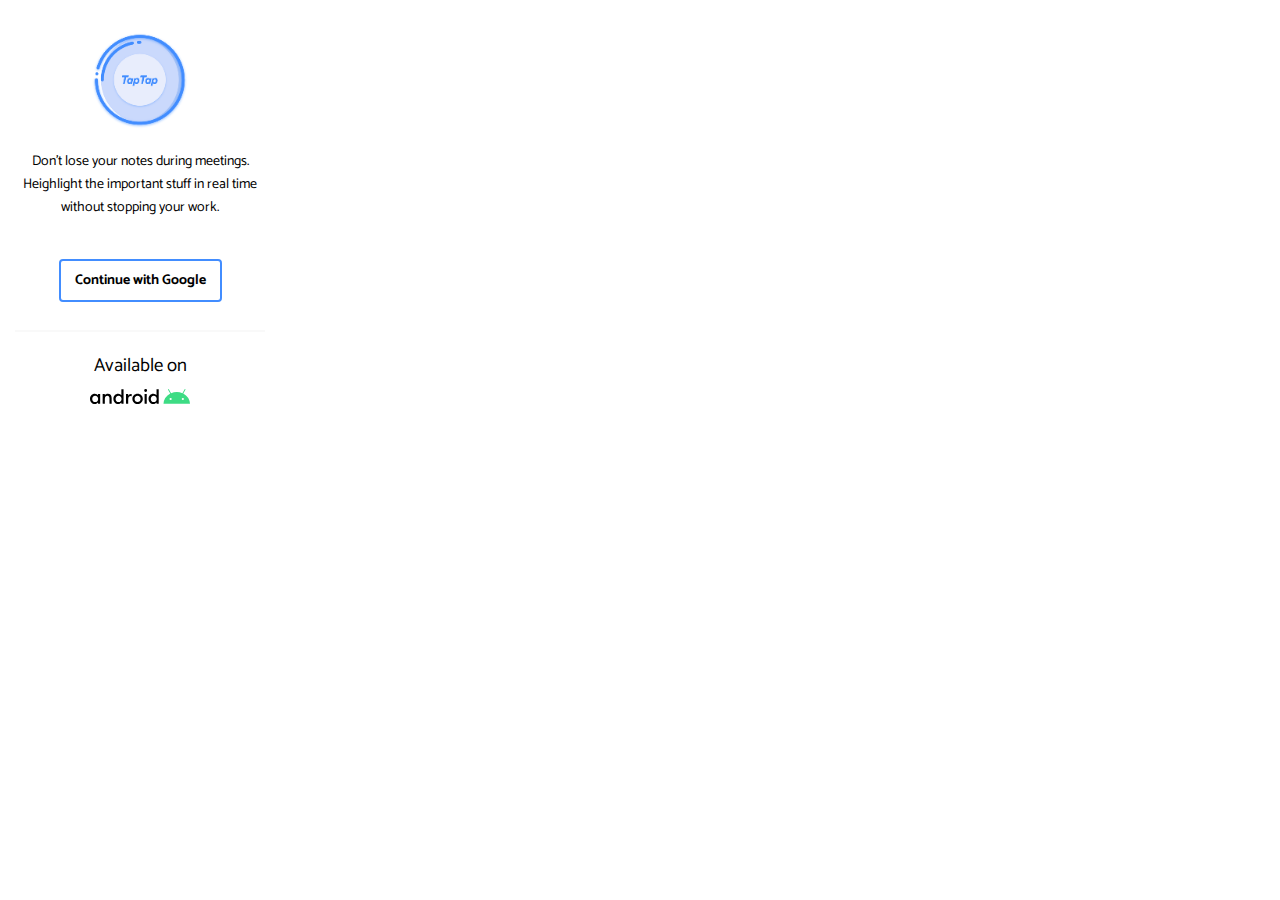
<file: Desktop/taptap work/TAPTAP day-by-day/credentials.html>
<!DOCTYPE html>
<!--
Copyright (c) 2016 Google Inc.
Licensed under the Apache License, Version 2.0 (the "License");
you may not use this file except in compliance with the License.
You may obtain a copy of the License at
http://www.apache.org/licenses/LICENSE-2.0
Unless required by applicable law or agreed to in writing, software
distributed under the License is distributed on an "AS IS" BASIS,
WITHOUT WARRANTIES OR CONDITIONS OF ANY KIND, either express or implied.
See the License for the specific language governing permissions and
limitations under the License.
-->


<!-- <html>
<head>
  <meta charset=utf-8 />
  <meta name="viewport" content="width=device-width, initial-scale=1.0">
  <title>Google Sign In in Chrome Extensions Example</title>
  <link rel="stylesheet" href="main.css">
         <script src="credentials.js"></script>
</head>
<body>
  <h3>Firebase Authentication</h3>
  <div class="quickstart-user-details-container">
    <button id="quickstart-button">Sign-in with Google</button>
    <p>
      Firebase sign-in status: <span id="quickstart-sign-in-status">Unknown</span>
      <div>Firebase auth <code>currentUser</code> object value:</div>
      <pre><code id="quickstart-account-details">null</code></pre>
    </p>
  </div>
</body>
</html> -->

<html>
  <head>
    <title>Chrome Audio Capture</title>
    <!-- <script src="popup.js"></script> -->
    <script src="credentials.js"></script>
    <link rel="stylesheet" href="popup.css" type="text/css">

    <!-- Fonts -->
    <link href="https://fonts.googleapis.com/css2?family=Catamaran:wght@100;200;300;400;500;600;700;800;900&display=swap" rel="stylesheet">
    <!-- <script src="https://www.gstatic.com/firebasejs/7.14.0/firebase-app.js"></script> -->

    <!-- TODO: Add SDKs for Firebase products that you want to use
         https://firebase.google.com/docs/web/setup#available-libraries -->
    <!-- <script src="https://www.gstatic.com/firebasejs/7.14.0/firebase-analytics.js"></script> -->
  </head>
  <body>
    <div class="header"><img src="./icon.png"/></div>
    <div id=tagLine>Don't lose your notes during meetings. <br> Heighlight the important stuff in real time without stopping your work.</div>
    <div id="status"></div>
    <div id="timeRem"></div>
    <div class="buttonContainer">
      <div class="button" id="quickstart-button">Continue with Google</div>
      <!-- <div class="button" id="start">Start your trail now</div> -->
      <!-- <div class="button" id="finish">Save Capture</div>
      <div class="button" id="cancel">Cancel Capture</div> -->
    </div>
    <div id="getAppDiv">
      <hr class="hr">
      <h3 class="getAppText">Available on</h3>
      <img class="androidIcon" src="./android.svg">
    </div>
  </body>
</html>

<!-- window.location='popup-home.html'; -->
</file>
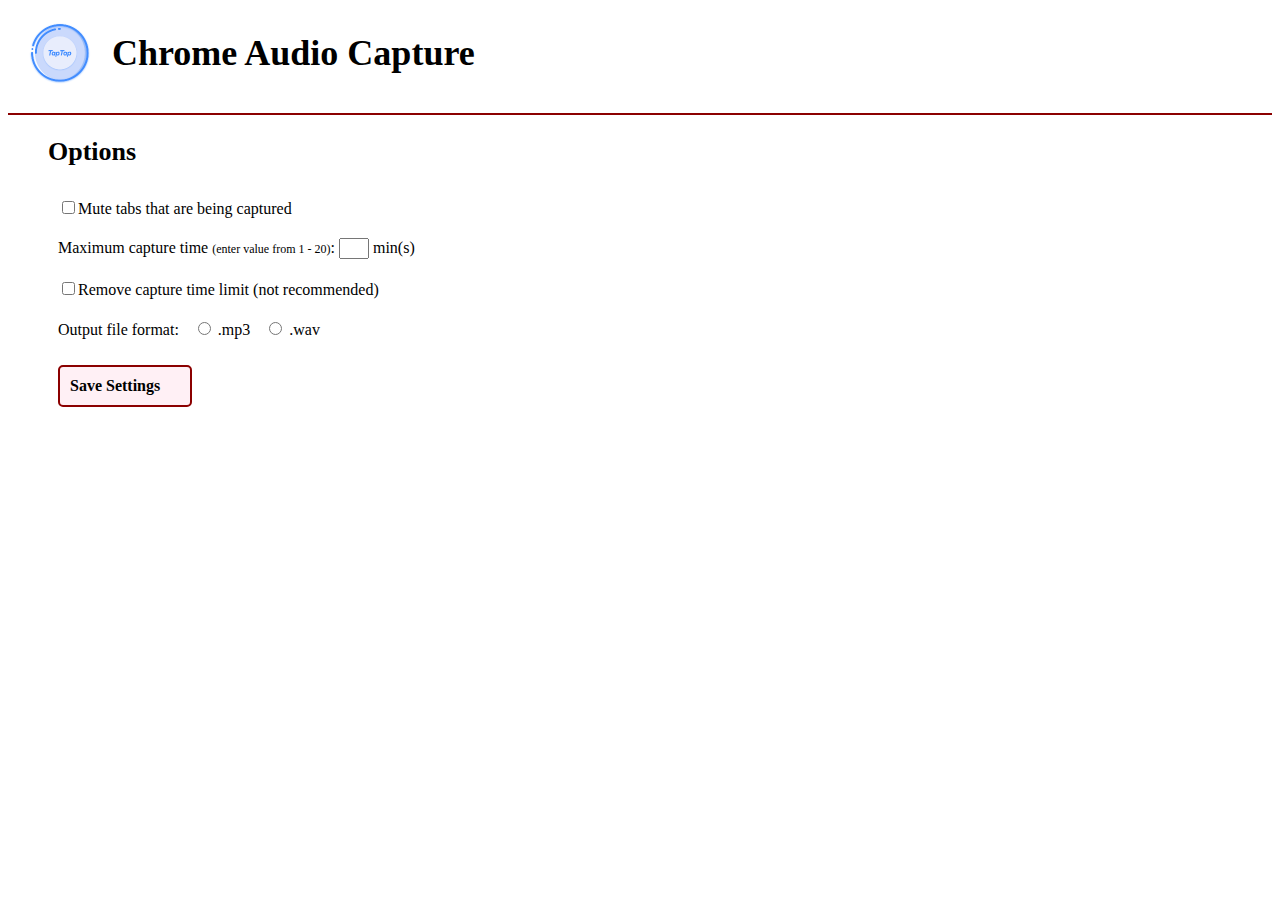
<file: Desktop/taptap work/TAPTAP day-by-day/options.html>
<html>
  <head>
    <title>Chrome Audio Capture Options</title>
    <script src="options.js"></script>
    <link rel="stylesheet" href="options.css" type="text/css">
  </head>
  <body>
    <div class="header"><img src="./icon.png"/> <h1>Chrome Audio Capture</h1></div>
    <div class="inner">
      <h2>Options</h2>
      <ul class="options-list">
        <li><input type="checkbox" id="mute"><label for="mute">Mute tabs that are being captured</label></li>
        <li class="time"><label for="maxTime">Maximum capture time <p class="limit">(enter value from 1 - 20)</p>: </label><input type="text" id="maxTime"> min(s)</li>
        <li><input type="checkbox" id="removeLimit"><label for="removeLimit">Remove capture time limit (not recommended)</label></li>
        <li id="outputType"><label for="outputType">Output file format:</label>
          <input class="radioChoice" id="mp3" type="radio" name="format" value="mp3"> <label for="mp3">.mp3</label>
          <input class="radioChoice" id="wav" type="radio" name="format" value="wav"> <label for="wav">.wav</label>
        </li>
        <li id="qualityLi">
          <label for="quality">MP3 Quality: </label>
          <select id="quality">
            <option value="96">Low</option>
            <option value="192">Medium</option>
            <option value="320">High</option>
          </select>
        </li>
      </ul>
    </div>
    <div class="button" id="save">Save Settings</div>
    <div id="status"></div>
  </body>
</html>
</file>
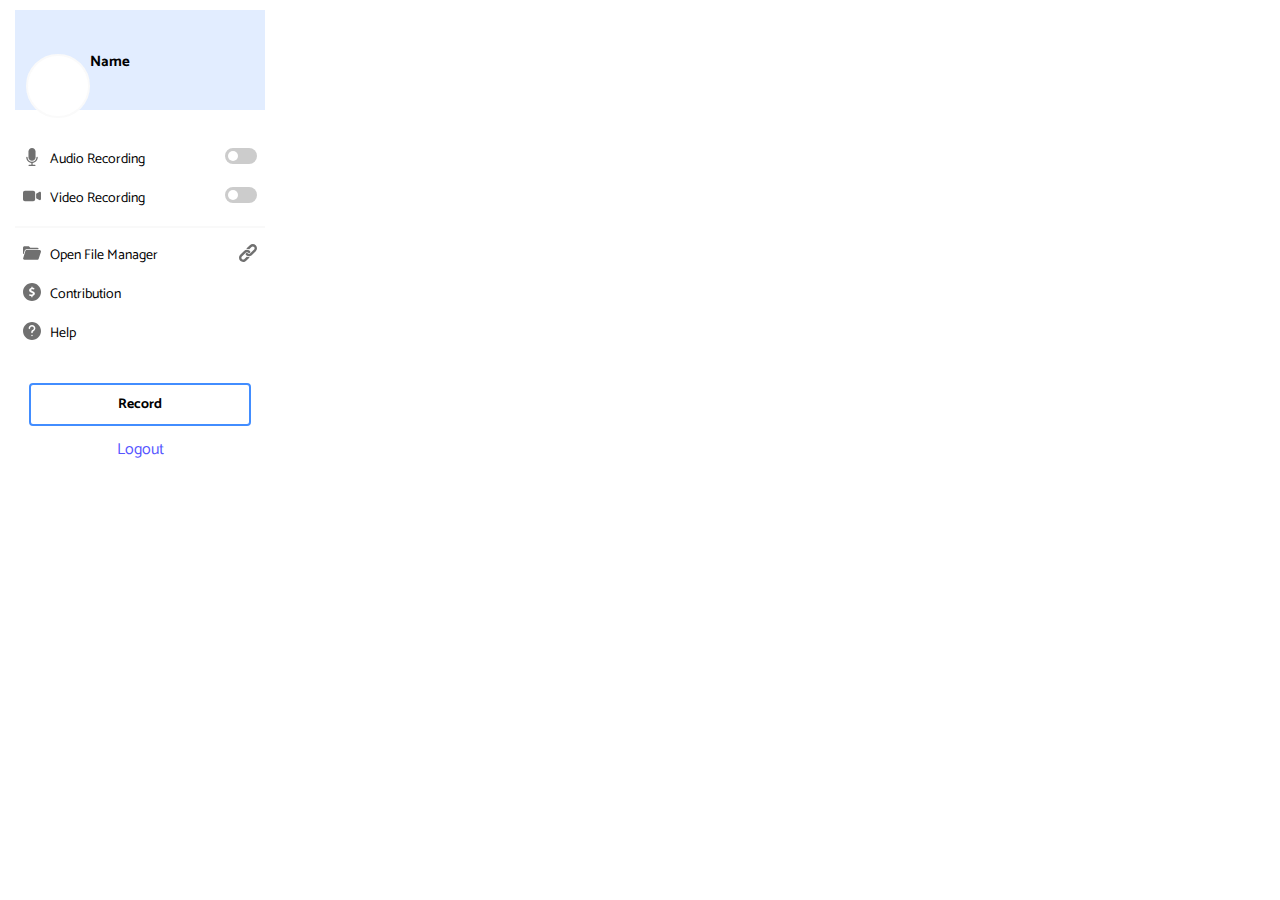
<file: Desktop/taptap work/TAPTAP day-by-day/popup-home.html>
<html>
  <head>
    <title>Chrome Audio Capture</title>
    <script src="popup.js"></script>
    <link rel="stylesheet" href="popup.css" type="text/css" />
    <link
      href="https://fonts.googleapis.com/css2?family=Catamaran:wght@100;200;300;400;500;600;700;800;900&display=swap"
      rel="stylesheet"
    />
  </head>
  <body>
    <div class="headerHome">
      <div id='profileName' class="profileName">
        
      </div>
      <div class="profileDetail">
        <h5 id='user-name'>Name</h5>
      </div>
    </div>
    <div class="menuHome">
      <div id="microphoneSwitchDiv">
        <ul class="microphoneSwitchUl">
          <li class="menu-li">
            <img class="microphoneIcon" src="./microphone.svg" />&nbsp;&nbsp;
            Audio Recording
          </li>
          <li class="menu-li">
            <label class="switch">
              <input id='audioCheck' type="checkbox" />
              <span class="slider round"></span>
            </label>
          </li>
        </ul>
      </div>
      <div id="videoSwitchDiv">
        <ul class="videoSwitchUl">
          <li class="menu-li">
            <img class="videoIcon" src="./video.svg" />&nbsp;&nbsp; Video
            Recording
          </li>
          <li class="menu-li">
            <label class="switch">
              <input id='videoCheck' type="checkbox" />
              <span class="slider round"></span>
            </label>
          </li>
        </ul>
      </div>
      
      <!-- <br> -->
      <hr class="hr" />

      <div id="fileManagerDiv">
        <ul class="fileManagerUl">
          <li class="menu-li">
            <img class="fileManagerIcon" src="./folder.svg" />&nbsp;&nbsp; Open
            File Manager
          </li>
          <li class="menu-li">
            <img class="fileManagerlinkIcon" src="./link.svg" />
          </li>
        </ul>
      </div>

      <div id="donateDiv">
        <ul class="donateUl">
          <li class="menu-li">
            <img class="donateIcon" src="./dollar.svg" />&nbsp;&nbsp;
            Contribution
          </li>
        </ul>
      </div>

      <div id="helpDiv">
        <ul class="helpUl">
          <li class="menu-li">
            <img class="helpIcon" src="./question.svg" />&nbsp;&nbsp; Help
          </li>
        </ul>
      </div>
    </div>

    <div
      id="startRecording"
      class="button buttonRecord"
    >
      Record
    </div>

    <div id="status"></div>
    <div id="timeRem"></div>
    <div class="LogoutButtonContainer">
      <a id="logoutButton">Logout</a>
    </div>
  </body>
</html>
</file>
<file: Desktop/taptap work/TAPTAP day-by-day/popup.css>
* {
  font-family: 'Catamaran', sans-serif !important;
}

body, h2 {
  font-family: Ubuntu, sans-serif;
}

body {
  margin: 10px 15px 5px 15px;
  width: 250px;
  height: auto;
}

#status, #timeRem {
  margin: 10px auto;
  text-align: center;
  font-size: 20px;
  white-space: nowrap;
}

.header {
  display: flex;
  align-items: center;
  padding-bottom: 20px;
  white-space: nowrap;
}

.headerHome {
  height: 100px;
  background-image: url(./home-cover.svg);
}

.header img {
  height: 100px;
  margin: auto;
  padding-top: 20px;
}

#tagLine {
  font-family: 'Catamaran', sans-serif;
  text-align: center;
  font-size: 14px;
  font-weight: 400;
}

ul {
  font-size: 16px;
  font-weight: bold;
  list-style: none;
  padding: 0;
}

li {
  font-size: 14px;
  font-weight: normal;
  white-space: nowrap;
  margin: 08px;
}

.extra {
  font-family: sans-serif;
  white-space: nowrap;
  font-style: italic;
  margin: 3px;
}

.links {
  display: flex;
  align-items: center;
  justify-content: space-between;
  font-family: sans-serif;
}

.links p {
  color: blue;
  text-decoration: underline;
  cursor: pointer;
}

.buttonContainer {
  display: flex;
  justify-content: space-around;
  padding-top: 30px;
  padding-bottom: 10px;
}

.button {
  text-align: center;
  padding: 08px 14px;
  border: 2px solid #428DFF;
  font-size: 14px;
  font-weight: bold;
  cursor: pointer;
  background-color: #fff;
  border-radius: 4px;
}

.button:hover {
  color: #fff;
  background-color: #428DFF;
}

#getAppDiv {
  text-align: center;
  padding-top: 10px;
  padding-bottom: 20px;
}

.hr {
  border: 1px solid #F9F9F9;
}

.getAppText {
  font-weight: normal;
  margin: 0;
  padding-top: 10px;
  padding-bottom: 5px;
}

.androidIcon {
  width: 100px;
  height: auto;
}

.notes {
  padding: 10px;
  font-size: 12px;
  white-space: pre;
}


/* Icons */
.microphoneIcon {
  width: 18px;
  float: left;
}

.videoIcon {
  width: 18px;
  float: left;
}

.desktopIcon {
  width: 18px;
  float: left;
}

.donateIcon {
  width: 18px;
  float: left;
}

.fileManagerIcon {
  width: 18px;
  float: left;
}

.fileManagerlinkIcon {
  width: 18px;
  float: right;
}

.helpIcon {
  width: 18px;
  float: left;
}

/* Icons - text */
.switch {
  position: relative;
  display: inline-block;
  width: 32px;
  height: 16px;
  float: right;
}

.switch input { 
  opacity: 0;
  width: 0;
  height: 0;
}

.slider {
  position: absolute;
  cursor: pointer;
  top: 0;
  left: 0;
  right: 0;
  bottom: 0;
  background-color: #ccc;
  -webkit-transition: .4s;
  transition: .4s;
}

.slider:before {
  position: absolute;
  content: "";
  height: 10px;
  width: 10px;
  left: 3px;
  bottom: 3px;
  background-color: white;
  -webkit-transition: .4s;
  transition: .4s;
}

input:checked + .slider {
  background-color: #2196F3;
}

input:focus + .slider {
  box-shadow: 0 0 1px #2196F3;
}

input:checked + .slider:before {
  -webkit-transform: translateX(16px);
  -ms-transform: translateX(16px);
  transform: translateX(16px);
}

/* Rounded sliders */
.slider.round {
  border-radius: 50px;
}

.slider.round:before {
  border-radius: 50%;
}

/* microphoneSwitchField - Background */

/* #microphoneSwitchDiv {
  background-color: #F8FAFE;
  height: 35px;
  border-radius: 04px;
} */

/* .microphoneSwitchUl {
  padding-top: 03px;
} */


/* Buttons */

.buttonRecord {
  width: 190px;
  margin: auto;
}

/* Containers / Divisions */

.profileName {
  float: left;
  position: absolute;
  top: 6%;
  left: 2%;
  width: 60px;
  height: 60px;
  border-radius: 50px;
  background-color: white;
  border: 2px solid #fafafa
}

.profileDetail {
  width: 70%;
  float: right;
  padding-top: 15px;
  text-align: left;
  font-size: 18px;
}

.menuHome {
  padding-top: 30px;
  padding-bottom: 30px;
}


/* Ul / Li */

.microphoneSwitchUl {
  display: flex;
  margin: 0;
}

.videoSwitchUl {
  display: flex;
  margin: 0;
}

.desktopSwitchUl {
  display: flex;
  margin: 0;
}

.donateUl {
  display: flex;
  margin: 0;
}

.fileManagerUl {
  display: flex;
  margin: 0;  
}

.helpUl {
  display: flex;
  margin: 0;  
}

.menu-li {
  width: 50%;
}

.loader {
  border: 5px solid #f3f3f3; /* Light grey */
  border-top: 5px solid #3498db; /* Blue */
  border-radius: 50%;
  width: 20px;
  height: 20px;
  animation: spin 2s linear infinite;
  /* padding: 10px 50px; */
}

@keyframes spin {
  0% { transform: rotate(0deg); }
  100% { transform: rotate(360deg); }
}

.LogoutButtonContainer {
  text-align: center;
  color: #5555ff;
  cursor: pointer;
}

.defaultLetters {
  text-align: center;
    margin: 6px 0px;
    font-size: 30px;
    font-weight: bolder;
    opacity: 0.4;
}
</file>
<file: Desktop/taptap work/TAPTAP day-by-day/options.css>
.header {
  display: flex;
  align-items: center;
  padding-bottom: 15px;
  padding-left: 20px;
  border-bottom: 2px solid darkred;
}

.header-title {
  padding: 0 5px;
}

h1 {
  font-size: 36px;
}

img {
  height: 64px;
  margin: 0 20px 0 0;
}

h2 {
  font-size: 26px;
}

label {
  font-size: 16px;
}

.inner {
  margin-left: 40px;
}

.options-list {
  padding: 0;
  list-style: none;
}

.options-list li {
  padding: 10px;
}

.time {
  font-size: 16px;
}

.limit {
  display: inline-block;
  margin: 0;
  font-size: 12px;
}

.radioChoice {
  margin-left: 15px;
}

.button {
  padding: 10px;
  border: 2px solid darkred;
  font-size: 16px;
  background-color: lavenderblush;
  font-weight: bold;
  margin: 10px 20px;
  cursor: pointer;
  white-space: nowrap;
  width: 110px;
  border-radius: 5px;
}

.button:hover {
  color: red;
  background-color: darkred;
}

#save {
  font-size: 16px;
  margin-left: 50px;
}

#status {
  color: red;
  margin-top: 8px;
  margin-left: 50px;
  font-size: 14px;
}

#qualityLi {
  display: none;
}

#maxTime {
  width: 30px;
  text-align: center;
}
</file>
